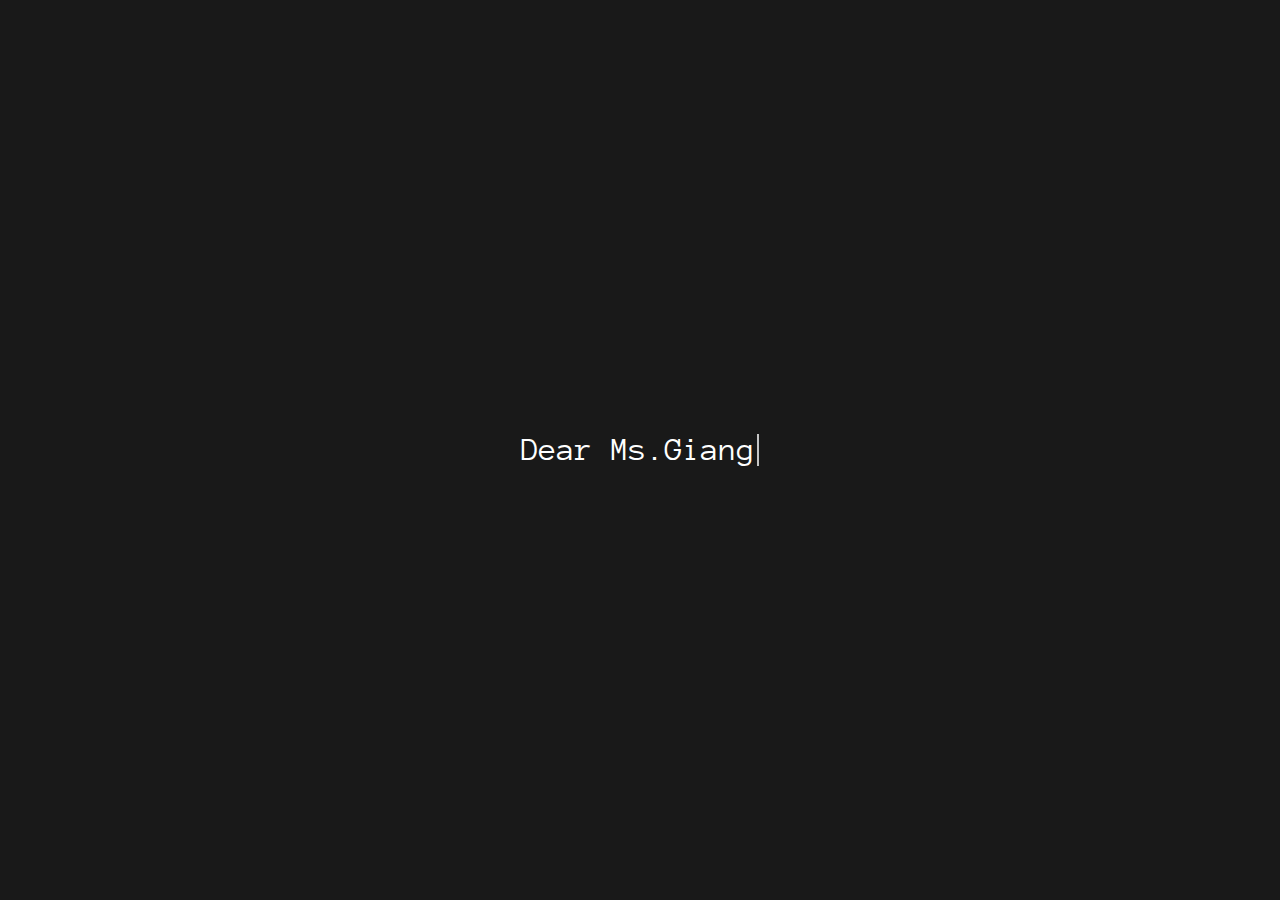
<file: index.html>
<!DOCTYPE html>
<html lang="en">

<head>
  <meta charset="UTF-8">
  <title>K63A10</title>
  <link rel="stylesheet" href="index.css" type="text/css">
  <style>
    a {
      color: white;
      text-decoration: none;
    }

    a:hover {
      color: white;
      text-decoration: none;
    }
  </style>
</head>

<body>
  <audio autoplay id="typing">
    <source src="images/typing.mp3" type="audio/mpeg">
    <source src="images/typing.wav" type="audio/wav">
    <source src="images/typing.ogg" type="audio/ogg">
  </audio>

  <audio autoplay id="stopTyping">
    <source src="images/stopTyping.mp3" type="audio/mpeg">
    <source src="images/stopTyping.wav" type="audio/wav">
    <source src="images/stopTyping.ogg" type="audio/ogg">
  </audio>

  <audio autoplay id="ting">
    <source src="images/ting.mp3" type="audio/mpeg">
    <source src="images/ting.wav" type="audio/wav">
    <source src="images/ting.ogg" type="audio/ogg">
  </audio>

  <a href="style.html">
    <p id="line"></p>
  </a>
  <div class="cursor"></div>
  </div>
  <script>
    setTimeout(myFunction, 51500)

    function myFunction() {
      window.location.href = 'style.html'
    }
    var line = document.getElementById("line")
    var txts = ['Dear Ms.Giang',
      'This is just a little project...',
      'that we have been working on together',
      'Just a little good-bye gift...',
      'but a huge love from us to you!',
      'It might not be the best thing you have ever seen',
      'but I am sure it will be something...',
      'that you would love and cherish^^',
      'Now make yourself a cup of tea,',
      'sit back and enjoy...',
      'Love 💖'
    ];
    var speed = 150

    async function typewriter(txt) {
      var x = document.getElementById("typing");
      var y = document.getElementById("ting");
      x.volume = 0.8;
      y.volume = 0.8;

      for (let i = 0; i < txt.length; ++i) {
        x.play();
        line.innerHTML += txt.charAt(i);
        await delay(30)
      }
      x.pause();
      y.play();
    }

    async function reverseTypewriter(txt) {
      for (let i = txt.length; i > 0; i--) {
        var audio = document.getElementById("stopTyping");
        audio.volume = 0.8;
        audio.play();

        line.innerHTML = line.innerHTML.slice(0, -1)
        await delay(30)
      }
    }

    async function writeLoop() {

      for (let i = 0; i < txts.length; i++) {
        await typewriter(txts[i])
        await delay(2000)
        await reverseTypewriter(txts[i])
        await delay(1000)
      }

      writeLoop()
    }

    function delay(ms) {
      return new Promise((resolve) => {
        setTimeout(() => {
          resolve()
        }, ms)
      })
    }

    writeLoop()
  </script>
</body>

</html>
</file>
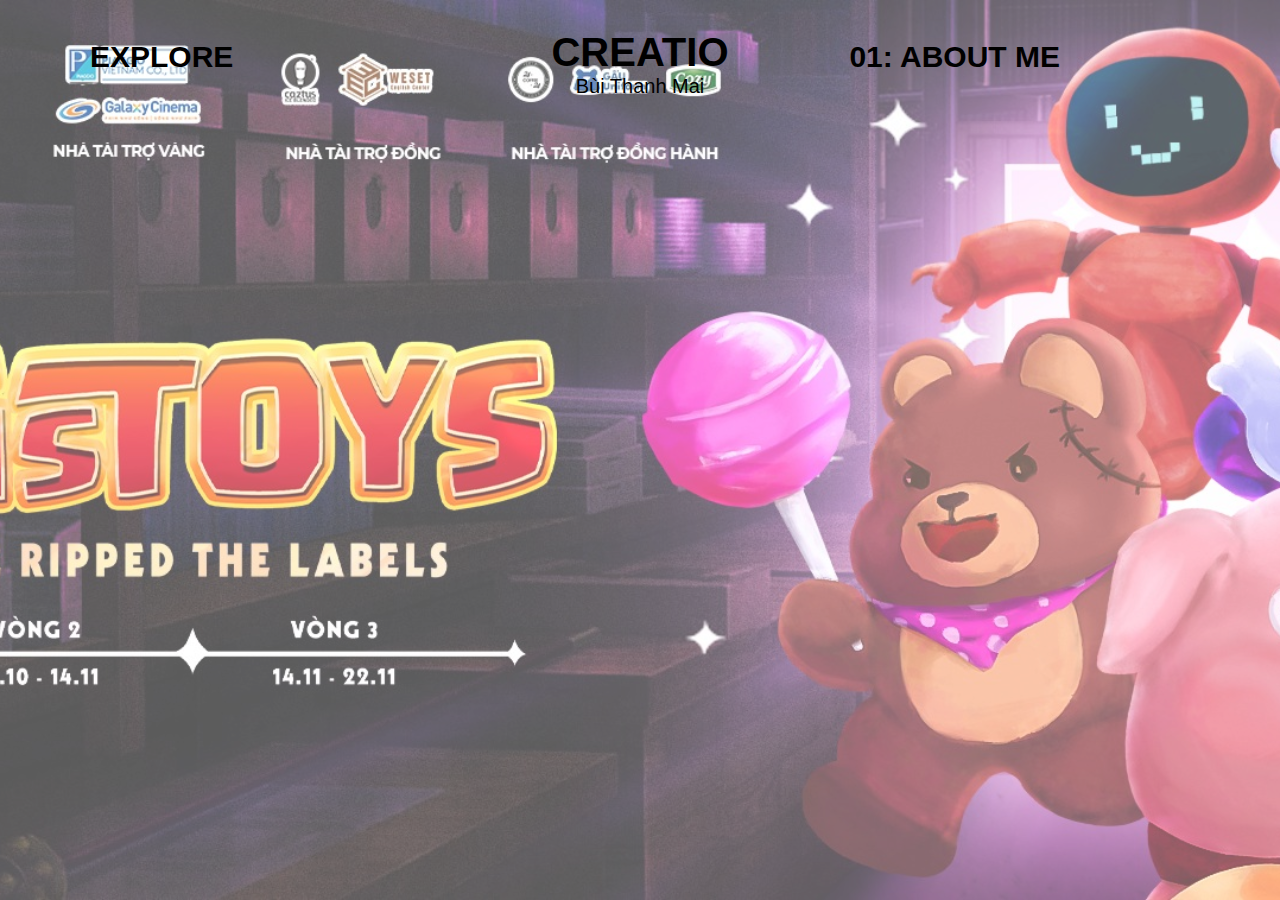
<file: creatio/index.html>
<!DOCTYPE html>
<html>
    <head>
        <title>BUI THANH MAI</title>
        <link rel="stylesheet" href="index.css" type="text/css">
        <meta property="og:title" content="BUI THANH MAI" />
        <meta property="og:description" content="CREATION WITHOUT END!" />
        <script src="https://ajax.googleapis.com/ajax/libs/jquery/3.4.0/jquery.min.js"></script>
        <script>
        setTimeout(function(){
        $("#inv").fadeIn(400);
        }, 1500)
        </script>
        <style>
        a {
    color: black;
    text-decoration: none;
        }
    
        a:hover 
        {
    color:black; 
    text-decoration:none; 
    cursor:default;  
        }
    </style>
    </head>
    <body id="bg">
        <div class="header">
            <h1><a href="index.html">CREATIO</a></h1>
            <p><a href="index.html">Bùi Thanh Mai</a></p>
        </div>
        <div class="header2">
            <h1><a href="art.html">EXPLORE</a></h1>
        </div>
        <div class="header3">
            <h1><a href="more.html">01: ABOUT ME</a></h1>
        </div>
        <div id="inv" style="display:none;">
            <h2 data-text="GANGSTOYS">GANGSTOYS</h2>
        </div>
        
        <script type="text/javascript">
            var images = [
            "images/1.gif",
            "images/2.gif",
            "images/3.gif",
            "images/4.gif",
            ]
            var imageHead = document.getElementById("bg");
            var i = 0;
            setInterval(function() 
                {
            imageHead.style.backgroundImage = "url(" + images[i] + ")";
            i = i + 1;
            if (i == images.length) 
            {
            i =  0;
            }
                }, 1500);
        </script>

        <div id="mySidebar" class="sidebar">
  <a href="javascript:void(0)" class="closebtn" onclick="closeNav()">×</a>
  <a href="index.html">HOME</a>
  <a href="art.html">EXPLORE</a>
  <a href="more.html">01: ABOUT ME</a>
</div>
<div class="openbtn" onclick="openNav()">
    <div class="headermenu">
    <h1>MENU</h1>
    </div> 
</div>
<script>
 function openNav() {
  document.getElementById("mySidebar").style.width = "250px";
  document.getElementById("main").style.marginLeft = "250px";
}

function closeNav() {
  document.getElementById("mySidebar").style.width = "0";
  document.getElementById("main").style.marginLeft= "0";
}
</script>
    </body>
</html>
</file>
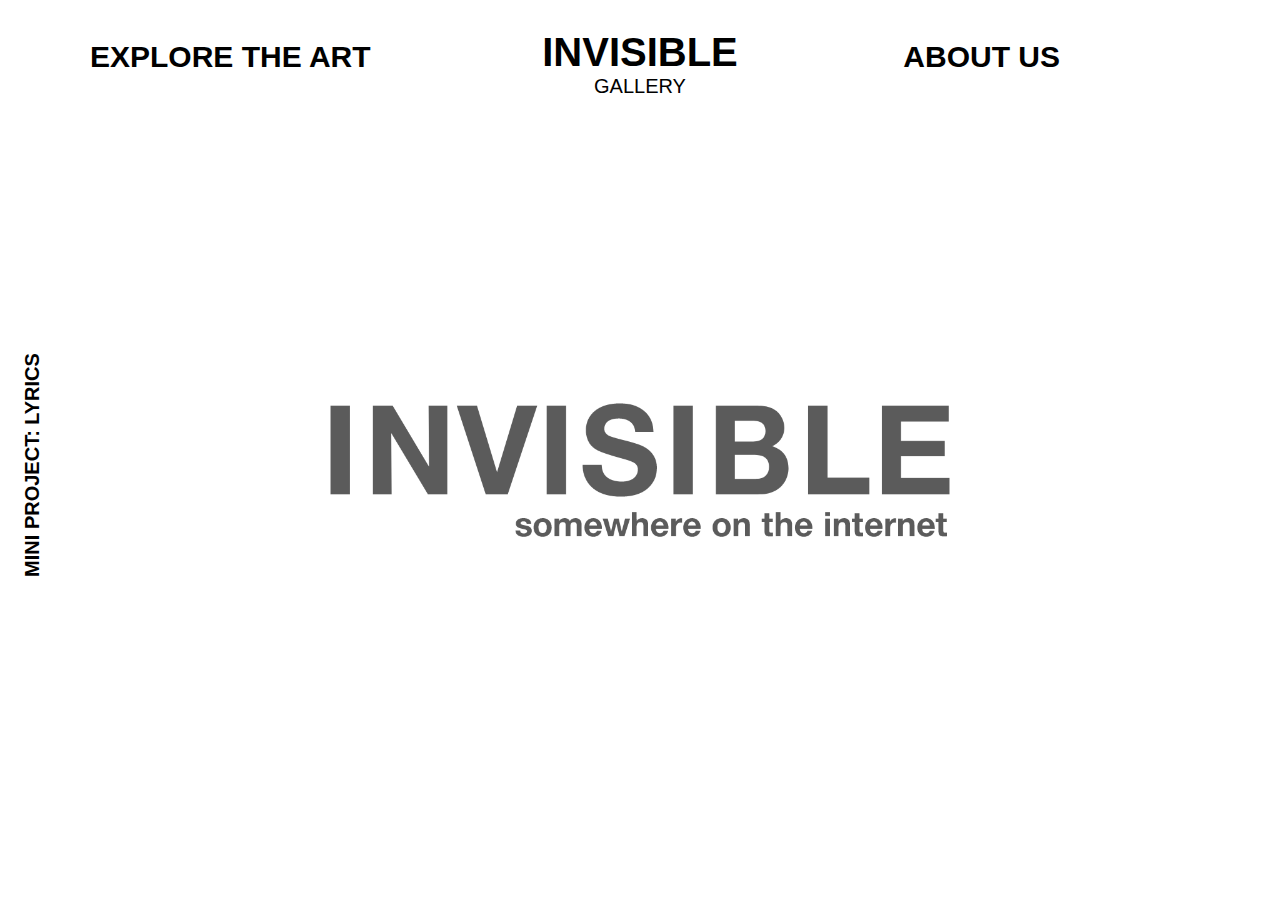
<file: invisible/index.html>
<!DOCTYPE html>
<html>
    <head>
        <title>INVISIBLE GALLERY</title>
        <link rel="stylesheet" href="index.css" type="text/css">
        <link rel="icon" type="image/png" href="images/fav.png">
        <meta property="og:title" content="INVISIBLE GALLERY" />
        <meta property="og:description" content="You are an artist, even though you're not Picasso. We save the invisible art and display it for everyone" />
        <script src="https://ajax.googleapis.com/ajax/libs/jquery/3.4.0/jquery.min.js"></script>
        <script>
        setTimeout(function(){
        $("#inv").fadeIn(400);
        }, 1500)
        </script>
        <script>
        document.addEventListener("DOMContentLoaded", function() {
        document.getElementById("nhac").volume = 0.8;
        });
        </script> 
        <style>
        a {
    color: black;
    text-decoration: none;
        }
    
        a:hover 
        {
    color:black; 
    text-decoration:none; 
    cursor:default;  
        }
    </style>
    </head>
    <body id="bg">
    <audio id="nhac" loop autoplay>
    <source src="music/AMI.mp3" type="audio/mpeg">
    </audio>
        <div class="header">
            <h1><a href="index.html">INVISIBLE</a></h1>
            <p><a href="index.html">GALLERY</a></p>
        </div>
        <div class="header2">
            <h1><a href="art.html">EXPLORE THE ART</a></h1>
        </div>
        <div class="header3">
            <h1><a href="more.html">ABOUT US</a></h1>
        </div>
        <div class="minimenu">
        	<h1><a href="lyrics.html">MINI PROJECT: Lyrics</a></h1>
        </div>
        <div id="inv" style="display:none;">
            <h2 data-text="THE INVISIBLE ART">THE INVISIBLE ART</h2>
        </div>
        
        <script type="text/javascript">
            var images = [
            "images/hut.gif",
            "images/xem.gif",
            "images/bg2.gif",
            "images/bg3.gif",
            ]
            var imageHead = document.getElementById("bg");
            var i = 0;
            setInterval(function() 
                {
            imageHead.style.backgroundImage = "url(" + images[i] + ")";
            i = i + 1;
            if (i == images.length) 
            {
            i =  0;
            }
                }, 1500);
        </script>

        <div id="mySidebar" class="sidebar">
  <a href="javascript:void(0)" class="closebtn" onclick="closeNav()">×</a>
  <a href="index.html">HOME</a>
  <a href="art.html">EXPLORE THE ART</a>
  <a href="more.html">ABOUT US</a>
  <a href="blog.html">BLOG</a>
</div>
<div class="openbtn" onclick="openNav()">
    <div class="headermenu">
    <h1>MENU</h1>
    </div> 
</div>
<script>
 function openNav() {
  document.getElementById("mySidebar").style.width = "250px";
  document.getElementById("main").style.marginLeft = "250px";
}

function closeNav() {
  document.getElementById("mySidebar").style.width = "0";
  document.getElementById("main").style.marginLeft= "0";
}
</script>
    </body>
</html>
</file>
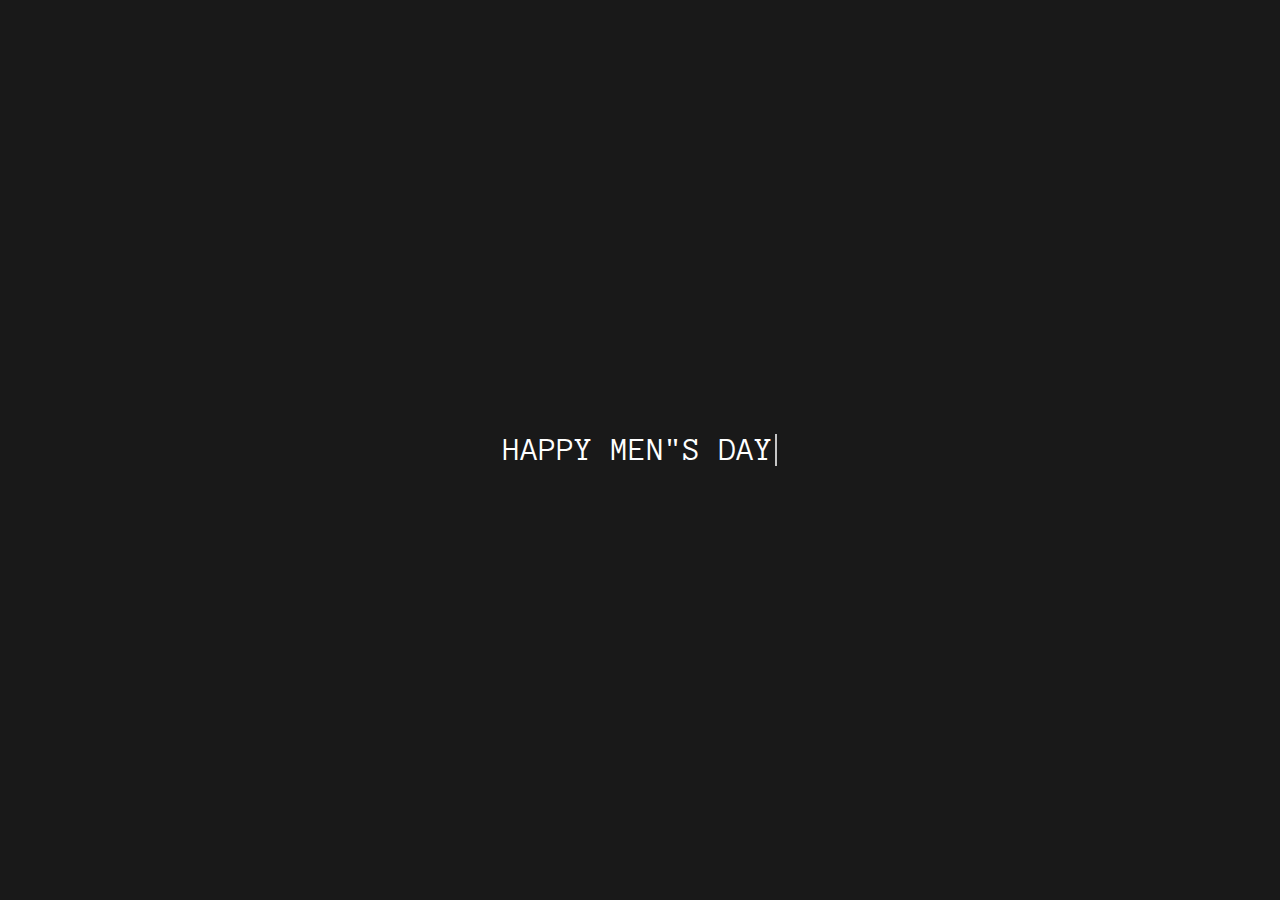
<file: boys.html>
<!DOCTYPE html>
<html lang="en">

<head>
  <meta charset="UTF-8">
  <title>K63A10</title>
  <link rel="stylesheet" href="boys.css" type="text/css">
  <style>
    a {
      color: white;
      text-decoration: none;
    }

    a:hover {
      color: white;
      text-decoration: none;
    }
  </style>
</head>

<body>
  <audio autoplay id="typing">
    <source src="images/typing.mp3" type="audio/mpeg">
    <source src="images/typing.wav" type="audio/wav">
    <source src="images/typing.ogg" type="audio/ogg">
  </audio>

  <audio autoplay id="stopTyping">
    <source src="images/stopTyping.mp3" type="audio/mpeg">
    <source src="images/stopTyping.wav" type="audio/wav">
    <source src="images/stopTyping.ogg" type="audio/ogg">
  </audio>

  <audio autoplay id="ting">
    <source src="images/ting.mp3" type="audio/mpeg">
    <source src="images/ting.wav" type="audio/wav">
    <source src="images/ting.ogg" type="audio/ogg">
  </audio>

  <a href="style.html">
    <p id="line"></p>
  </a>
  <div class="cursor"></div>
  </div>
  <script>
    setTimeout(myFunction, 51500)

    function myFunction() {
      window.location.href = 'style.html'
    }
    var line = document.getElementById("line")
    var txts = ['HAPPY MEN"S DAY'
    ];
    var speed = 150

    async function typewriter(txt) {
      var x = document.getElementById("typing");
      var y = document.getElementById("ting");
      x.volume = 0.8;
      y.volume = 0.8;

      for (let i = 0; i < txt.length; ++i) {
        x.play();
        line.innerHTML += txt.charAt(i);
        await delay(30)
      }
      x.pause();
      y.play();
    }

    async function reverseTypewriter(txt) {
      for (let i = txt.length; i > 0; i--) {
        var audio = document.getElementById("stopTyping");
        audio.volume = 0.8;
        audio.play();

        line.innerHTML = line.innerHTML.slice(0, -1)
        await delay(30)
      }
    }

    async function writeLoop() {

      for (let i = 0; i < txts.length; i++) {
        await typewriter(txts[i])
        await delay(2000)
        await reverseTypewriter(txts[i])
        await delay(1000)
      }

      writeLoop()
    }

    function delay(ms) {
      return new Promise((resolve) => {
        setTimeout(() => {
          resolve()
        }, ms)
      })
    }

    writeLoop()
  </script>
</body>

</html>
</file>
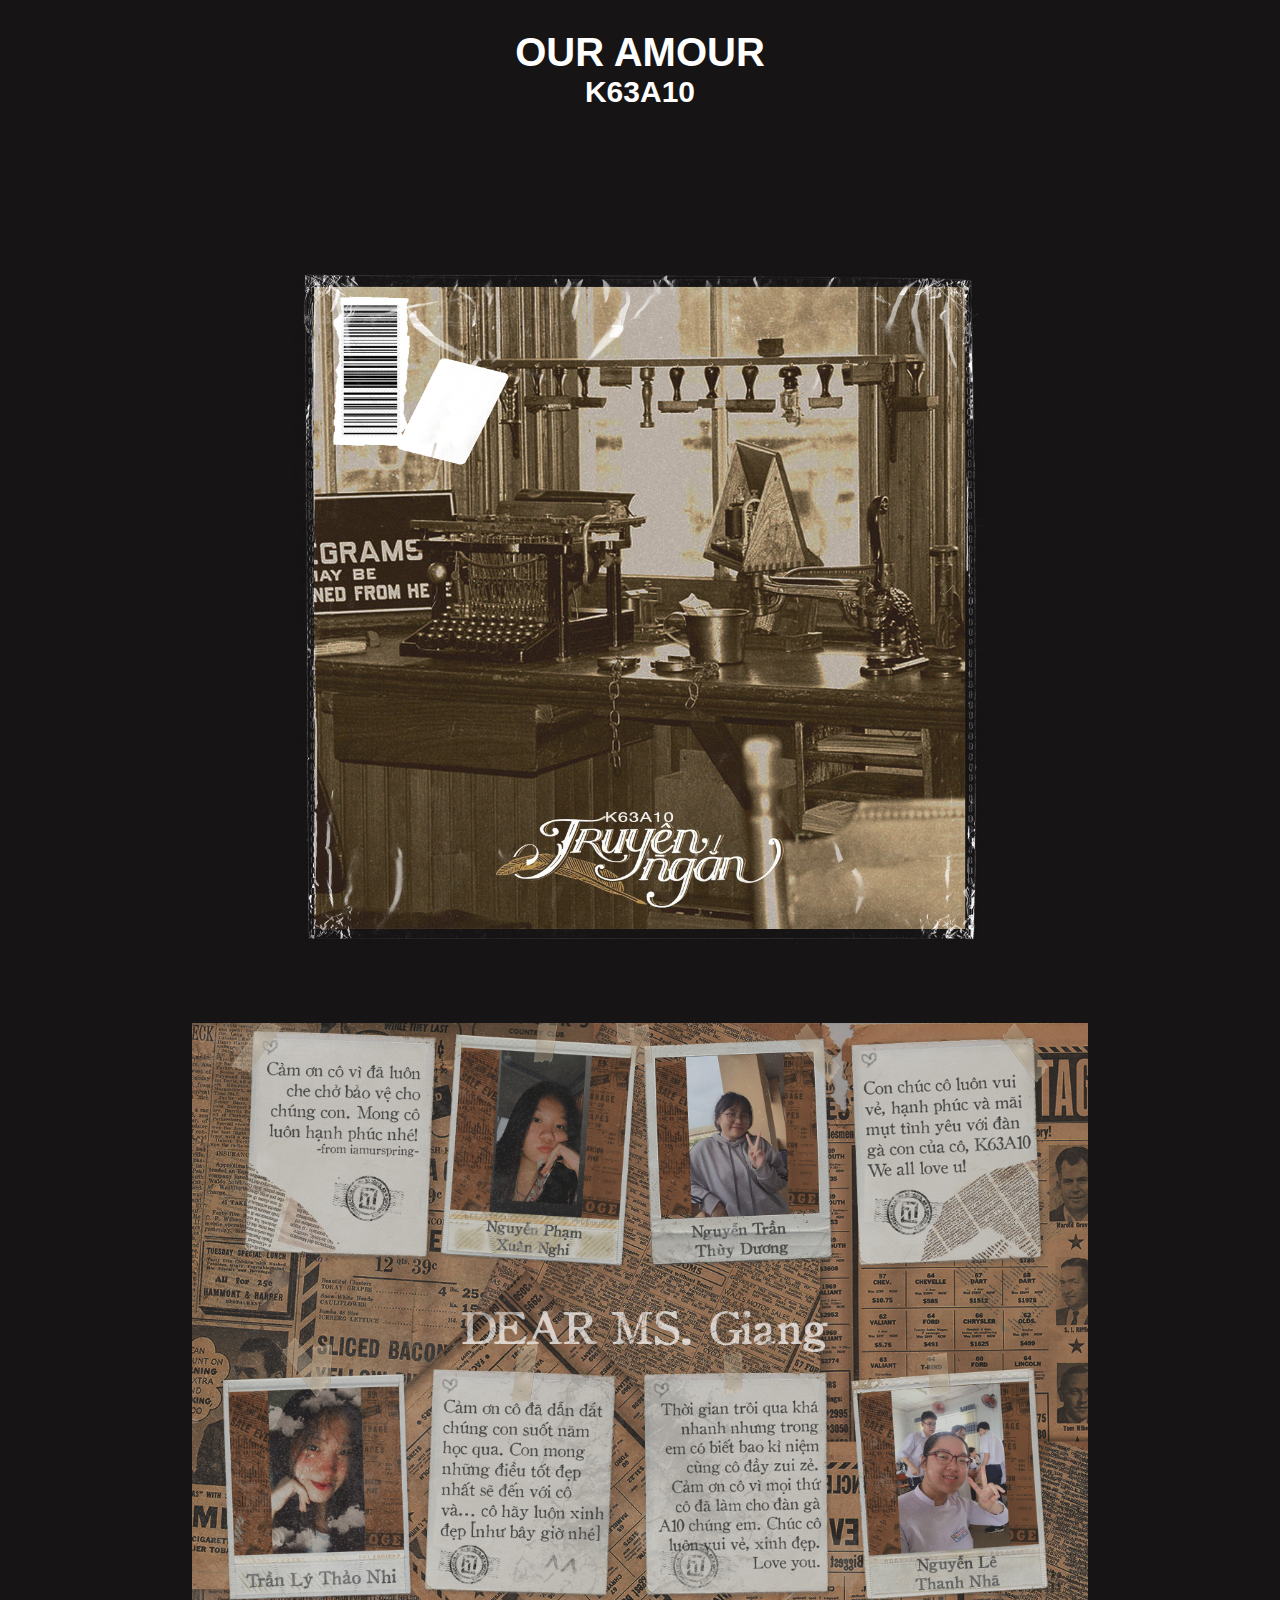
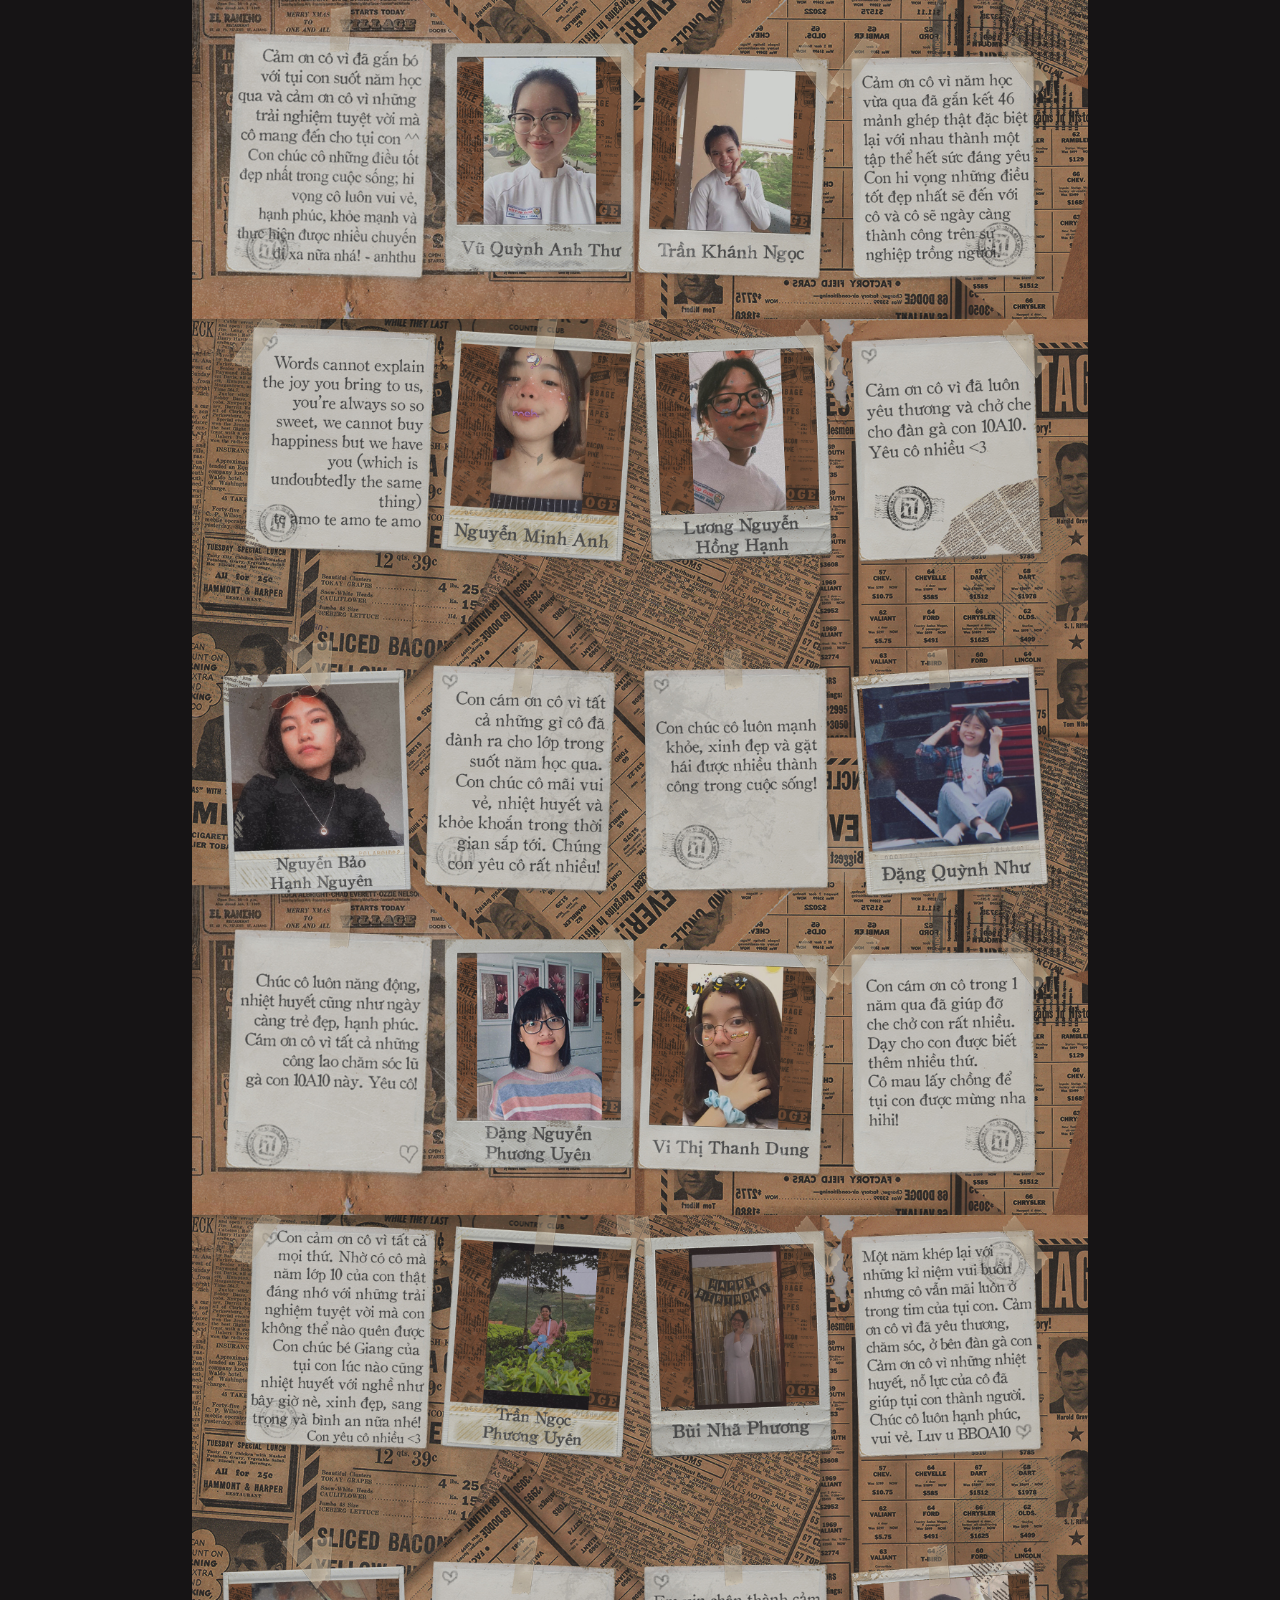
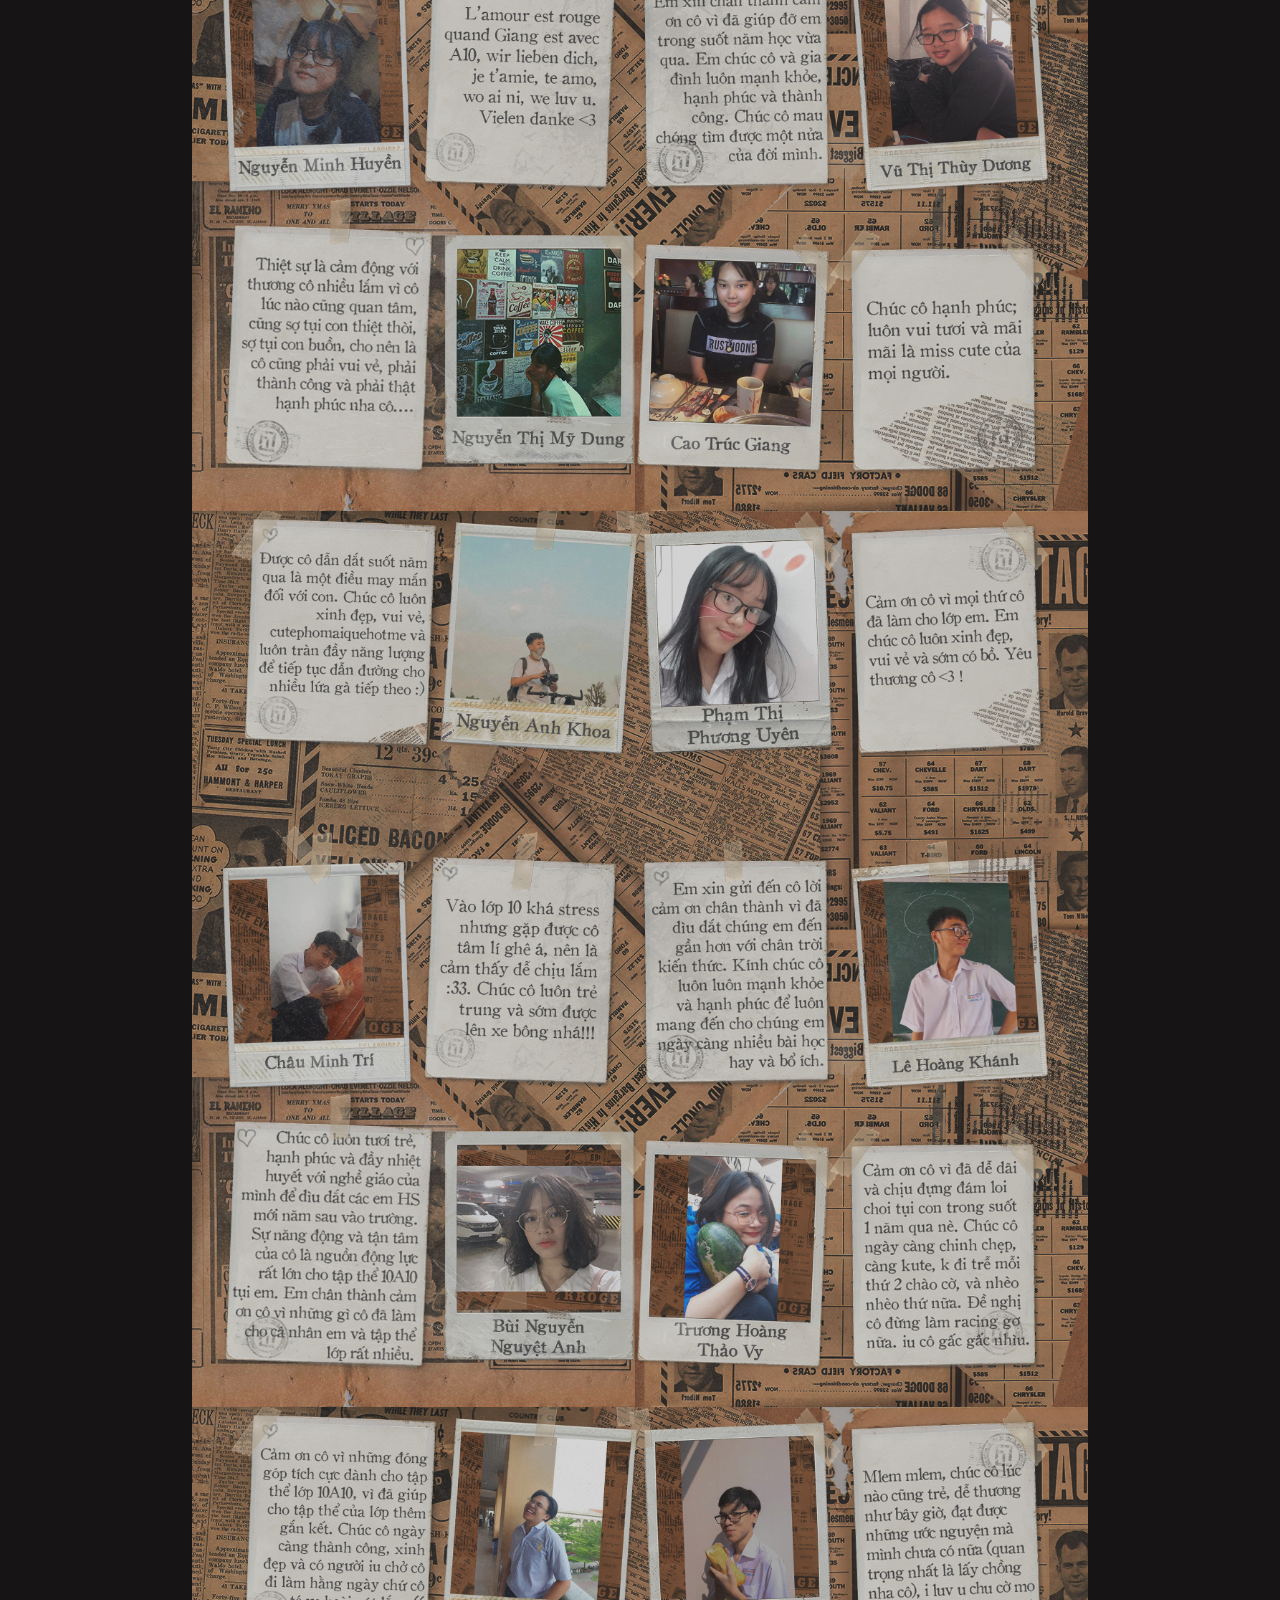
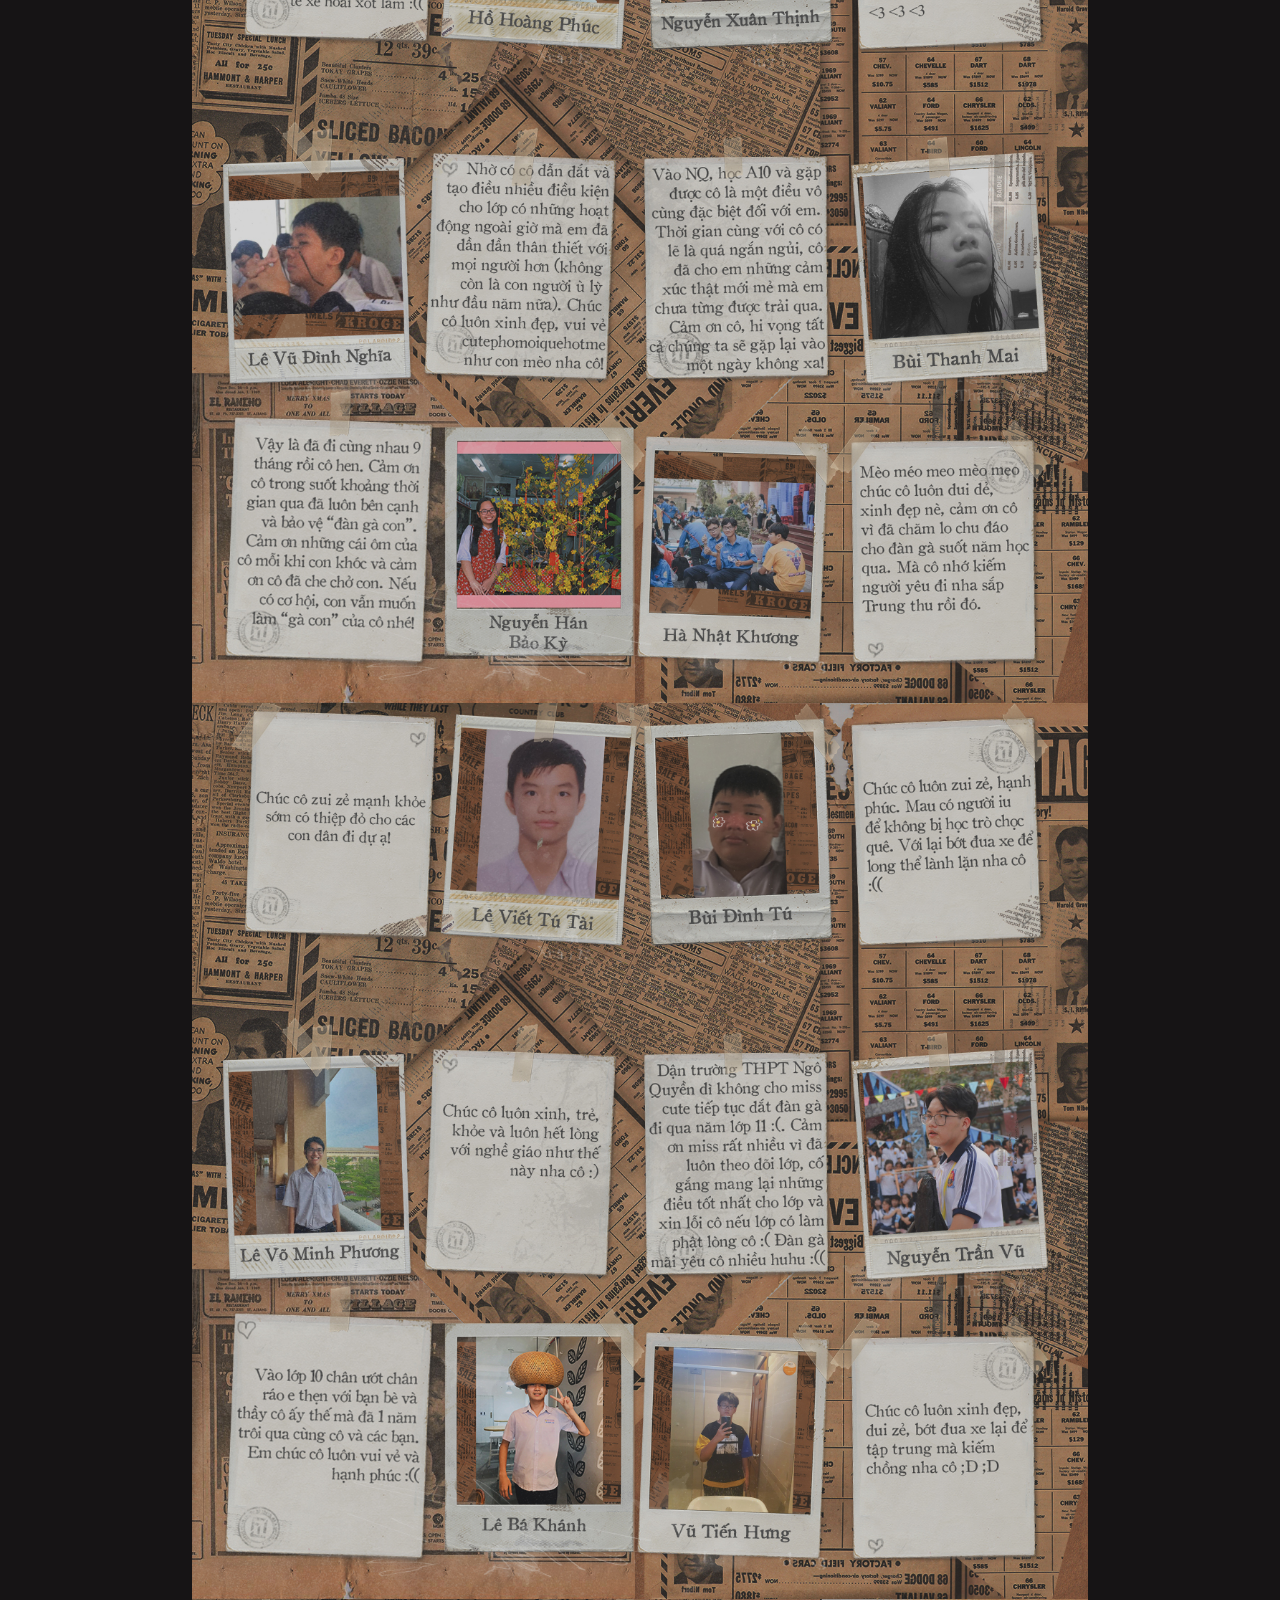
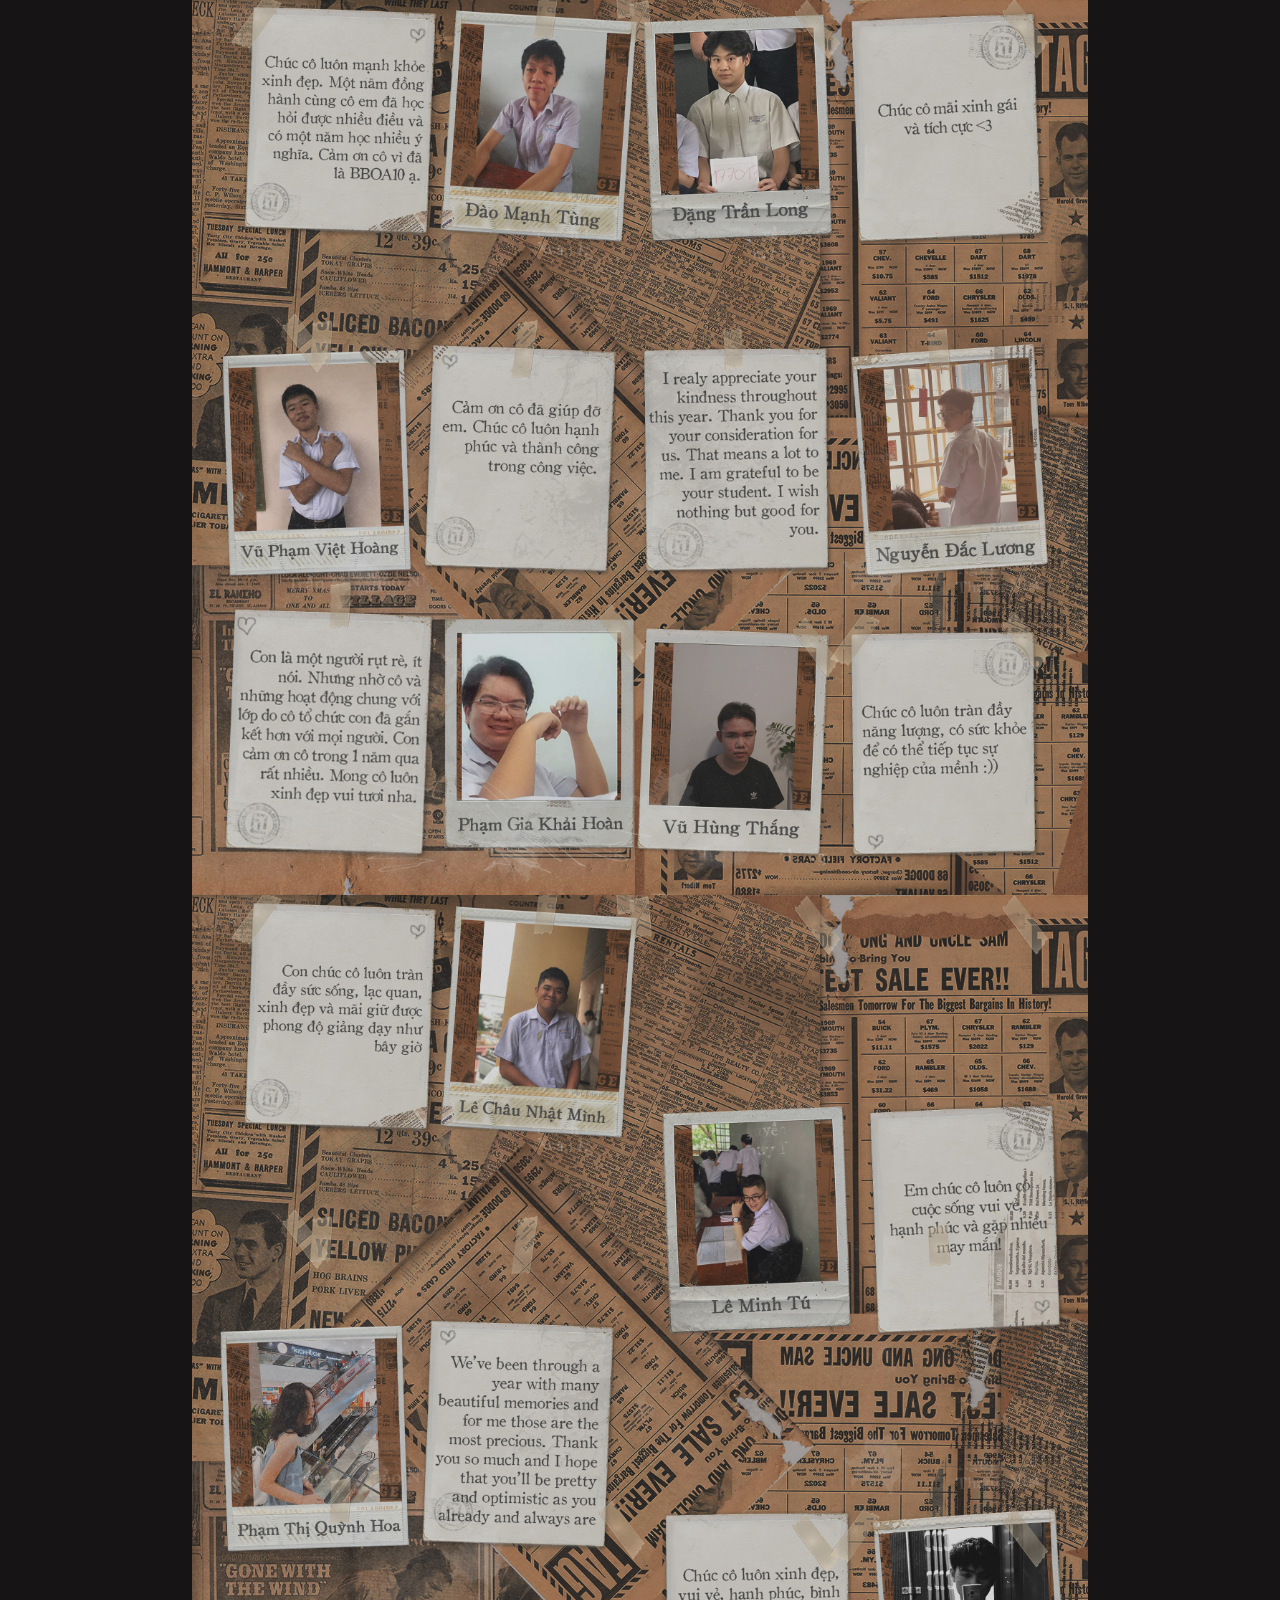
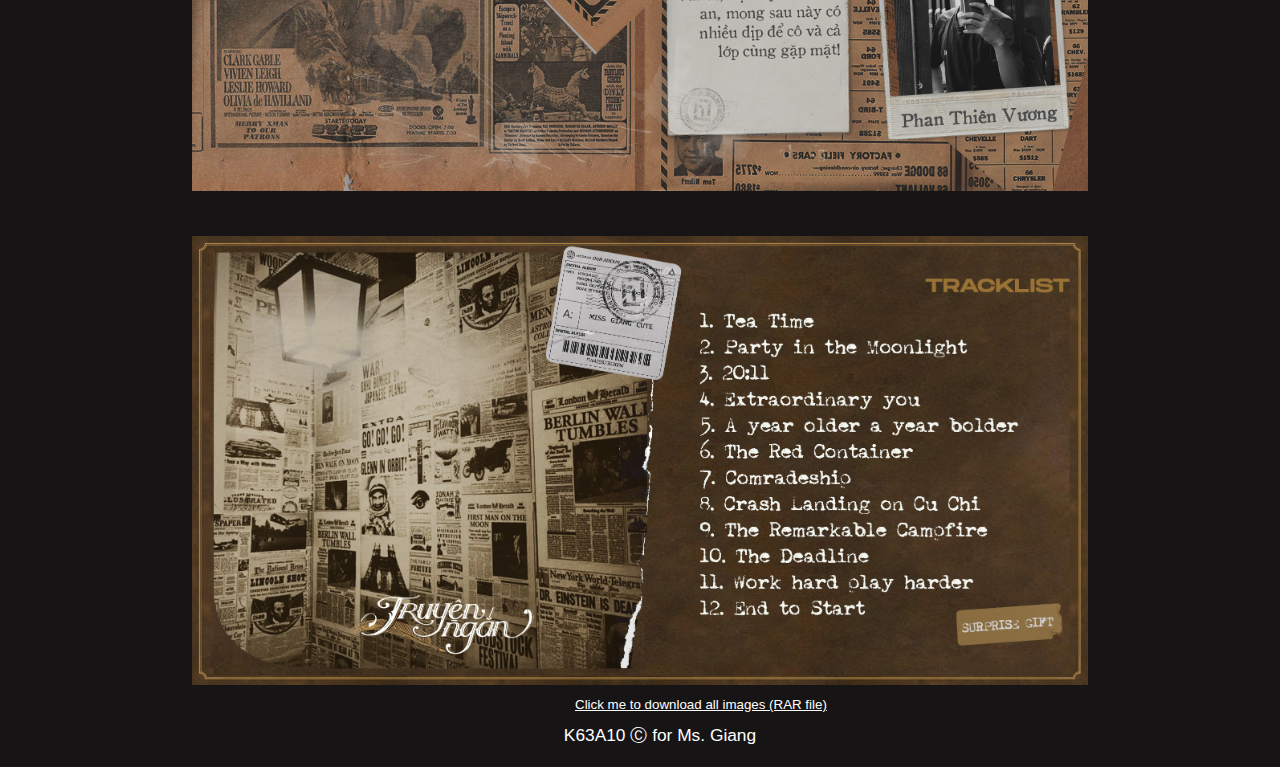
<file: style.html>
<!DOCTYPE html>
<html>
    <head>
        <title>OUR AMOUR</title>
        <link rel="stylesheet" href="style.css" type="text/css">
        <meta property="og:title" content="K63A10" />
        <meta property="og:description" content="Little gift to our lovely Ms. Giang" />
    </head>
    <script>
        document.addEventListener("DOMContentLoaded", function() {
        document.getElementById("myaudio").volume = 0.5;
});
</script> 
    <body>
    <audio autoplay loop id="myaudio">
    <source src="images/Ratatouille.mp3" type="audio/mpeg">
        <source src="images/Ratatouille.ogg" type="audio/ogg">
        <source src="images/Ratatouille.wav" type="audio/wav">
        </audio>
        <div class="main">  
            <h1 style="cursor:default">OUR AMOUR</h1>
            <h2 style="cursor:default">K63A10</h2>
        </div>
        <img src="images/demo1onmock.jpg" class="hinhanh" alt="" />
        <img src="images/trang 1.jpg" class="hinhanh" alt="" />
        <img src="images/trang 2.jpg" class="hinhanh" alt="" />
        <img src="images/trang 3.jpg" class="hinhanh" alt="" />
        <img src="images/trang 4.jpg" class="hinhanh" alt="" />
        <img src="images/trang 5.jpg" class="hinhanh" alt="" />
        <img src="images/trang 6.jpg" class="hinhanh" alt="" />
        <img src="images/trang 7.jpg" class="hinhanh" alt="" />
        <img src="images/trang 8.jpg" class="hinhanh" alt="" />
        <img src="images/outrofinish.jpg" class="hinhanh" alt="" style="padding-top:45px">
        <a href="https://github.com/Spuft/spuft.github.io/releases/download/1/images.rar" class="download">Click me to download all images (RAR file)</a>
    </body>
    <footer>
    <div class="feet">
        <p>K63A10 &#9400; for Ms. Giang</p>
    </div>
</footer>
</html>
</file>
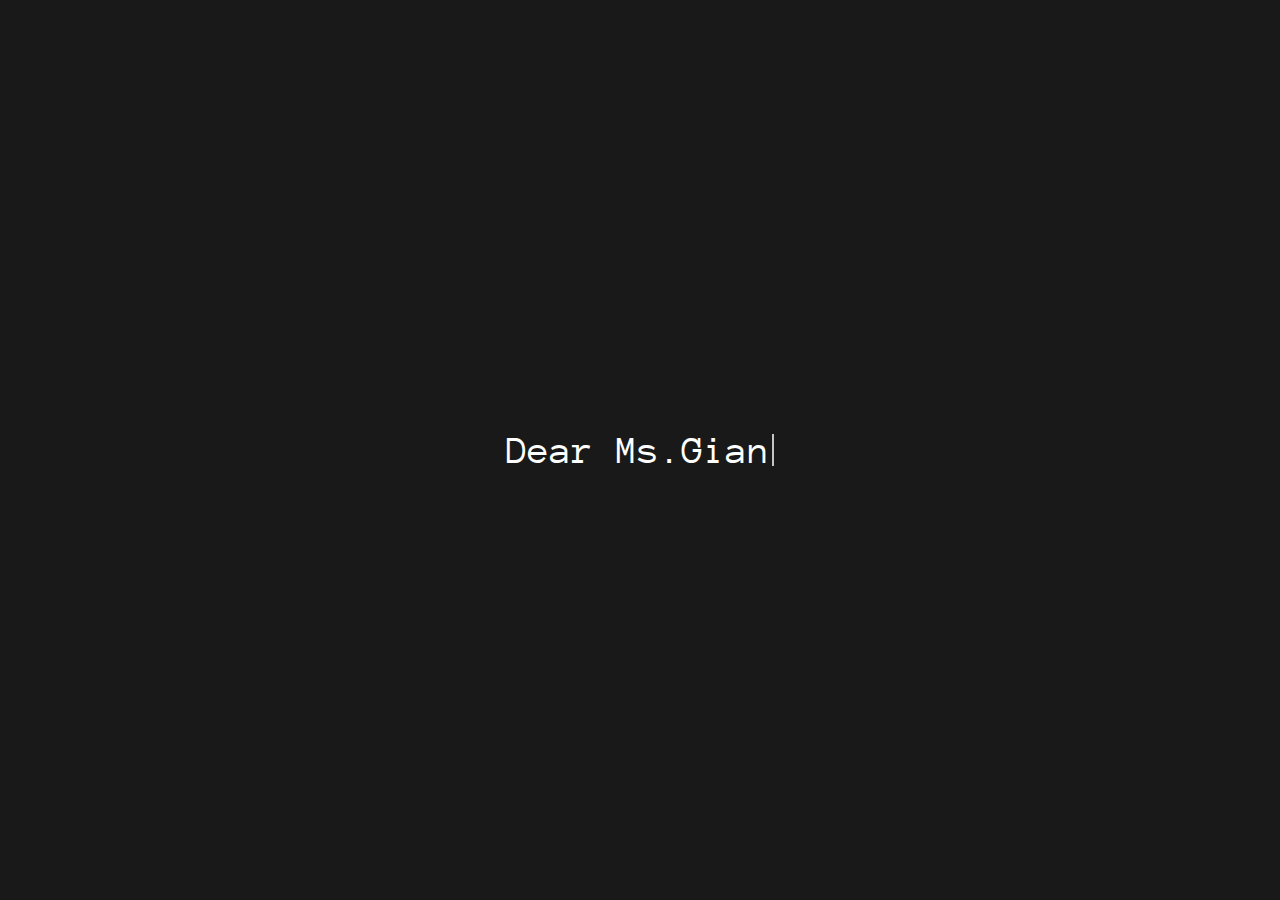
<file: text.html>
<!DOCTYPE html>
<html lang="en">
<head>
	<meta charset="UTF-8">
	<title>TEST</title>
    <link rel="stylesheet" href="text.css" type="text/css"> 
     <style>
        a {
    color: white;
    text-decoration: none;
        }
    
        a:hover 
        {
     color:white; 
     text-decoration:none; 
            }
    </style>   
</head>
<body>
<a href="index.html">
  <p id="line"></p>
  </a>
  <div class="cursor"></div>
</div>
<script type="text/javascript">
	var line = document.getElementById("line")
var txts = ['Dear Ms.Giang', 'We love you!', 'This is a little gift for you, thanks for everything!', 'Click the text!'];
var speed = 60

async function typewriter(txt) {
  for(let i = 0; i < txt.length; i++){
    line.innerHTML += txt.charAt(i);
    await delay(speed) 
  }
}

async function reverseTypewriter(txt) {
  for(let i = txt.length; i > 0; i--){
    line.innerHTML = line.innerHTML.slice(0,-1)
    await delay(speed)
  }
}

async function writeLoop(){
  
  for(let i = 0; i < txts.length; i++){
    await typewriter(txts[i])
    await delay(2000)
    await reverseTypewriter(txts[i])
    await delay(1000)
  }
  
  writeLoop()
}

function delay(ms){
  return new Promise((resolve)=>{setTimeout(()=>{resolve()},ms)})
}

writeLoop()
</script>
</body>
</html>
</file>
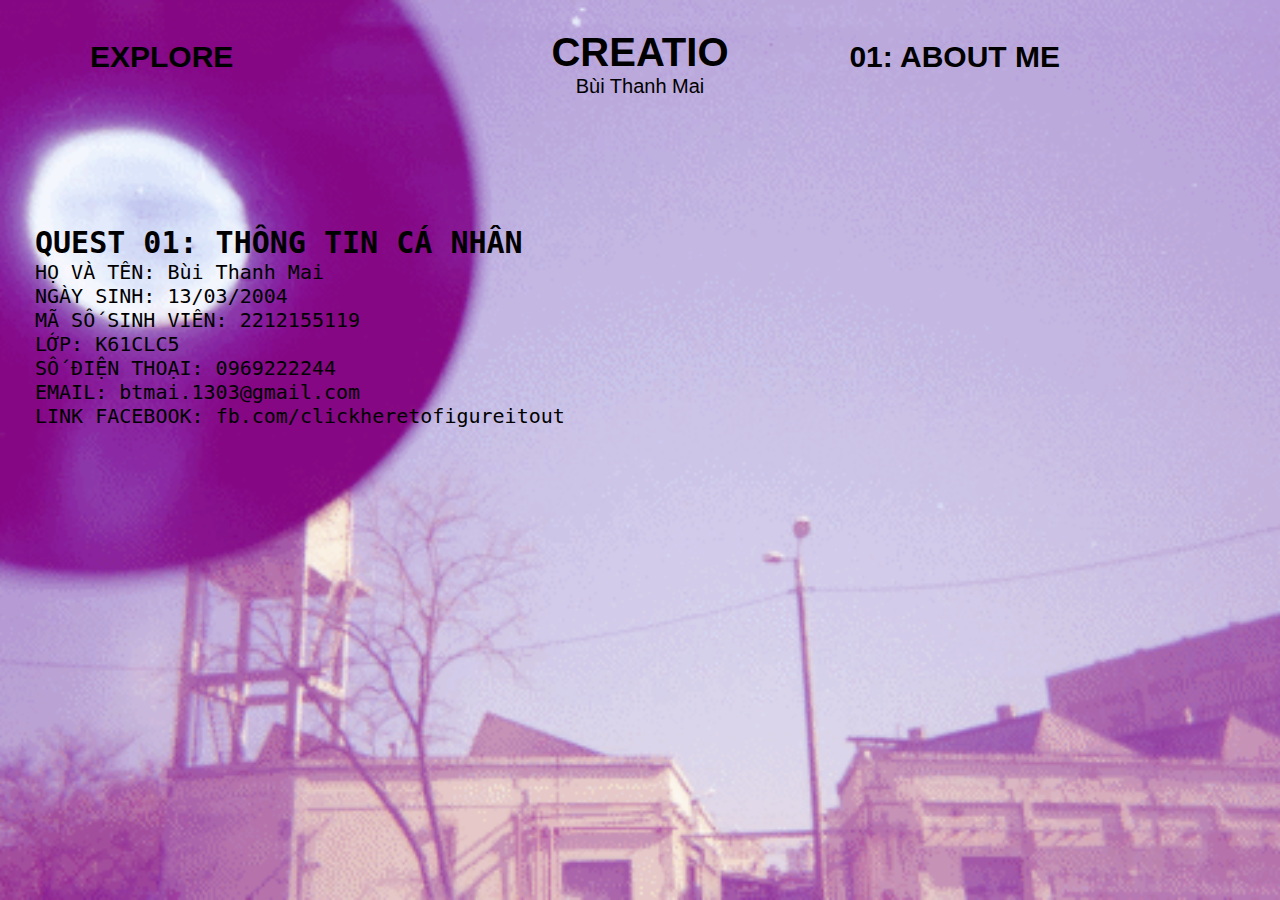
<file: creatio/more.html>
<!DOCTYPE html>
<html>
    <head>
        <meta charset="utf-8">
        <meta name="viewport" content="width=device-width, initial-scale=1">
        <title>CREATIO: GANGSTOYS</title>
        <link rel="stylesheet" href="more.css" type="text/css">
        <style>
        a {
    color: black;
    text-decoration: none;
        }
    
        a:hover 
        {
     color:black; 
     text-decoration:none; 
     cursor:default;  
            }
    </style>
    </head>

    <body>
        <div class="header">
            <h1><a href="index.html">CREATIO</a></h1>
            <p><a href="index.html">Bùi Thanh Mai</a></p>
        </div>
        <div class="header2">
            <h1><a href="art.html">EXPLORE</a></h1>
        </div>
        <div class="header3">
            <h1><a href="more.html">01: ABOUT ME</a></h1>
        </div>
        
        <div class="doanvan2">
            <h2>QUEST 01: THÔNG TIN CÁ NHÂN</h2>
            <p>HỌ VÀ TÊN: Bùi Thanh Mai</p>
            <p>NGÀY SINH: 13/03/2004</p>
            <p>MÃ SỐ SINH VIÊN: 2212155119</p>
            <p>LỚP: K61CLC5</p>
            <p>SỐ ĐIỆN THOẠI: 0969222244</p>
            <p>EMAIL: btmai.1303@gmail.com</p>
            <p>LINK FACEBOOK: <a href="https://www.facebook.com/profile.php?id=100023166434771">fb.com/clickheretofigureitout</a></p>
        </div>
        <div id="mySidebar" class="sidebar">
  <a href="javascript:void(0)" class="closebtn" onclick="closeNav()">×</a>
  <a href="index.html">HOME</a>
  <a href="art.html">EXPLORE</a>
  <a href="more.html">01: ABOUT ME</a>
  <a href="blog.html">BLOG</a>
</div>
<div class="openbtn" onclick="openNav()">
    <div class="headermenu">
    <h1 style="cursor: default">MENU</h1>
    </div> 
</div>
<script>
 function openNav() {
  document.getElementById("mySidebar").style.width = "250px";
  document.getElementById("main").style.marginLeft = "250px";
}

function closeNav() {
  document.getElementById("mySidebar").style.width = "0";
  document.getElementById("main").style.marginLeft= "0";
}
</script>
    </body>
</html>
    </body>
    </html>
</file>
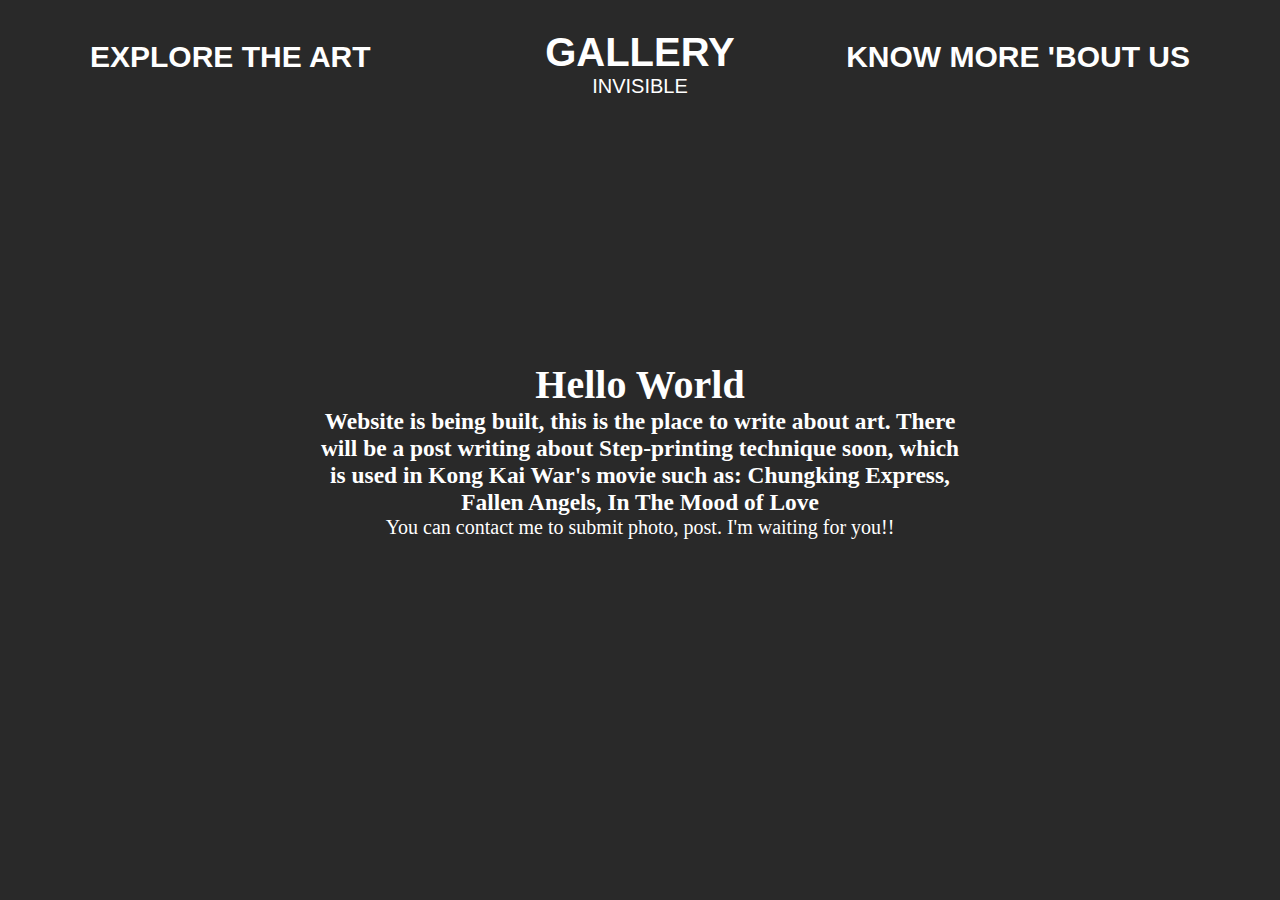
<file: invisible/blog.html>
<!DOCTYPE html>
<html>
    <head>
        <meta charset="utf-8">
        <meta name="viewport" content="width=device-width, initial-scale=1">
        <title>INVISIBLE GALLERY</title>
        <link rel="stylesheet" href="blog.css" type="text/css">
                <link rel="icon" type="image/png" href="images/fav.png">
     <style>
        a {
    color: white;
    text-decoration: none;
        }
    
        a:hover 
        {
     color:white; 
     text-decoration:none; 
     cursor:default;  
            }
    </style>
    </head>

    <body>
        <div class="header">
            <h1><a href="index.html">GALLERY</a></h1>
            <p><a href="index.html">INVISIBLE</a></p>
        </div>
        <div class="header2">
            <h1><a href="art.html">EXPLORE THE ART</a></h1>
        </div>
        <div class="header3">
            <h1><a href="more.html">KNOW MORE 'BOUT US</a></h1>
        </div>
        <div class="doanvan">
            <h1>Hello World</h1>
            <h3>Website is being built, this is the place to write about art. There will be a post writing about Step-printing technique soon, which is used in Kong Kai War's movie such as: Chungking Express, Fallen Angels, In The Mood of Love</h3>
            <p>You can contact me to submit photo, post. I'm waiting for you!!</p>
        </div>
    </body>
    </html>
</file>
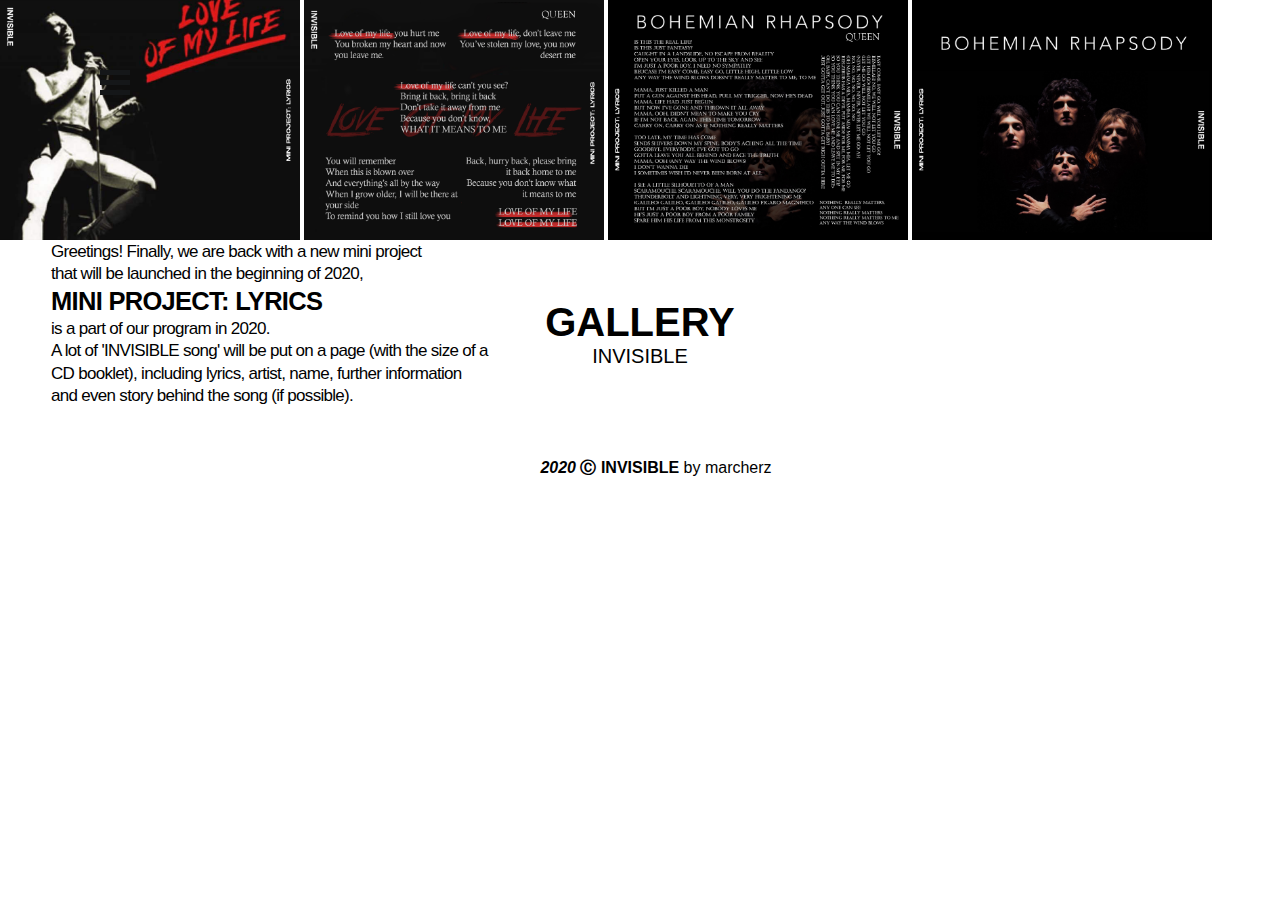
<file: invisible/lyrics.html>
<!DOCTYPE html>
<html>
    <head>
        <meta charset="utf-8">
        <meta name="viewport" content="width=device-width, initial-scale=1">
        <title>INVISIBLE GALLERY</title>
        <link rel="stylesheet" href="lyrics.css" type="text/css">
        <link rel="icon" type="image/png" href="images/fav.png">
     <style>
        a {
    color: black;
    text-decoration: none;
        }
    
        a:hover 
        {
     color:black; 
     text-decoration:none; 
     cursor:default;  
            }
    </style>
    </head>

    <body>
      <div id="main2" class="mini">
  <p>Greetings! Finally, we are back with a new mini project<br> 
  that will be launched in the beginning of 2020,<br>
  <h2>MINI PROJECT: LYRICS</h2> is a part of our program in 2020.<br>
  A lot of 'INVISIBLE song' will be put on a page (with the size of a<br>
  CD booklet), including lyrics, artist, name, further information<br>
  and even story behind the song (if possible).</p>
</div>
<div style="position:relative;">
  <img src="images/small4.jpg" class="things" style="width:300px">
  <img src="images/small1.jpg" class="thing2" style="width:300px">
  <img src="images/small2.jpg" class="thing4" style="width:300px">
  <img src="images/small3.jpg" class="thing3" style="width:300px">
</div>
 
  <div id="mySidebar" class="sidebar">
  <a href="javascript:void(0)" class="closebtn" onclick="closeNav()">×</a>
  <a href="index.html">HOME</a>
  <a href="art.html">EXPLORE THE ART</a>
  <a href="more.html">KNOW MORE</a>
  <a href="blog.html">BLOG</a>
</div>
<div class="openbtn" onclick="openNav()">
  <span></span>
  <span></span>
  <span></span>
</div>
<div id="main">
   <div class="header">
            <h1><a href="index.html">GALLERY</a></h1>
            <p><a href="index.html">INVISIBLE</a></p>
        </div>
     <script>
 
// Add active class to the current button (highlight it)
var header = document.getElementById("myHeader");
var btns = header.getElementsByClassName("btn");
for (var i = 0; i < btns.length; i++) {
  btns[i].addEventListener("click", function() {
    var current = document.getElementsByClassName("active");
    current[0].className = current[0].className.replace(" active", "");
    this.className += " active";
  });
}
</script>

<script>
 function openNav() {
  document.getElementById("mySidebar").style.width = "250px";
  document.getElementById("main").style.marginLeft = "250px";
  document.getElementById("main2").style.marginLeft = "250px";
}

function closeNav() {
  document.getElementById("mySidebar").style.width = "0";
  document.getElementById("main").style.marginLeft= "0";
  document.getElementById("main2").style.marginLeft = "0";
}

</script>
    </body>
<footer>
<div class="feet">
<p><b><i>2020</i> &#9400; INVISIBLE</b> by marcherz</p>
    </div>
</footer>
</html>
</file>
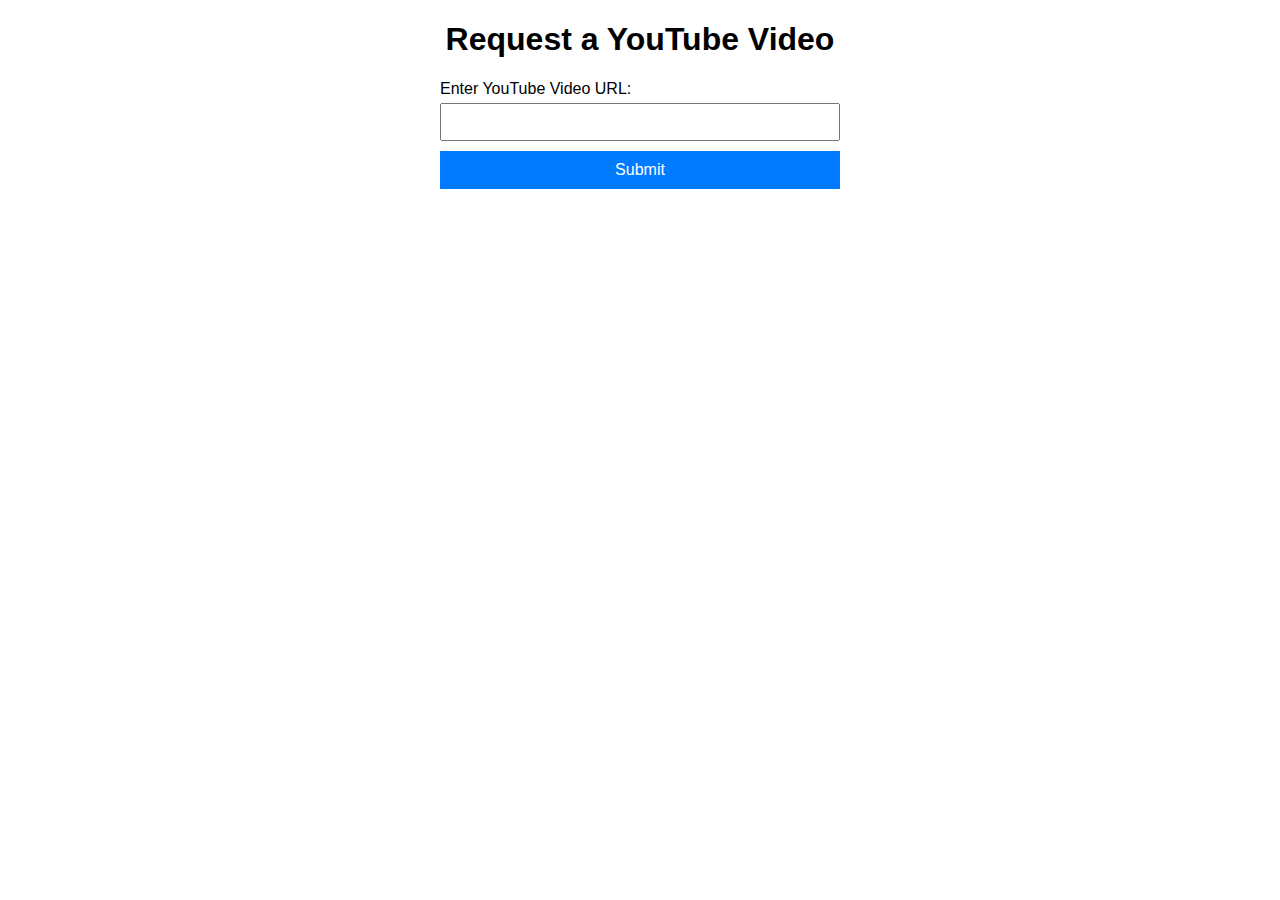
<file: request/request.html>
<!DOCTYPE html>
<html lang="en">
<head>
  <meta charset="UTF-8">
  <title>YouTube Video Request</title>
  <style>
    body {
      font-family: Arial, sans-serif;
      margin: 20px;
    }
    h1 {
      text-align: center;
    }
    form {
      display: flex;
      flex-direction: column;
      max-width: 400px;
      margin: 0 auto;
    }
    label {
      margin-bottom: 5px;
    }
    input[type="text"] {
      padding: 8px;
      margin-bottom: 10px;
      font-size: 16px;
    }
    button {
      padding: 10px;
      font-size: 16px;
      background-color: #007bff;
      color: white;
      border: none;
      cursor: pointer;
    }
    button:hover {
      background-color: #0056b3;
    }
  </style>
</head>
<body>
  <h1>Request a YouTube Video</h1>
  <form id="videoRequestForm">
    <label for="videoUrl">Enter YouTube Video URL:</label>
    <input type="text" id="videoUrl" required>
    <button type="submit">Submit</button>
  </form>

  <script>
    document.getElementById('videoRequestForm').addEventListener('submit', function(event) {
      event.preventDefault();
      const videoUrl = document.getElementById('videoUrl').value;
      addVideoToQueue(videoUrl);
    });

    async function addVideoToQueue(videoUrl) {
      try {
        const apiKey = 'AIzaSyCyLSO5IMUSmpyey8_lldRT3YNX9EHLDq4'; // Replace with your YouTube API key
        const playlistId = 'PLmq2OITGhSP4Q6O9uGOBhDFTrKWgKEIw2'; // Replace with your playlist ID

        const response = await fetch(`/add_to_queue?api_key=${apiKey}&playlist_id=${playlistId}`, {
          method: 'POST',
          headers: {
            'Content-Type': 'application/json'
          },
          body: JSON.stringify({ video_url: videoUrl })
        });

        if (response.ok) {
          const result = await response.json();
          alert(result.message); // Show success message to the user
        } else {
          throw new Error('Failed to add video to the queue');
        }
      } catch (error) {
        console.error(error);
        alert('An error occurred. Please try again later.');
      }
    }
  </script>
</body>
</html>
</file>
<file: index.css>
/* Google Fonts */
@import url(https://fonts.googleapis.com/css?family=Anonymous+Pro);

/* Global */
body{
  height: 100vh;
  margin: 0;
  display: flex;
  justify-content: center;
  align-items: center;
  color: rgba(255,255,255,.75);
  font-family: 'Anonymous Pro', monospace;  
  font-size: 25pt;
  background-color: rgb(25,25,25);
}

#line{
  position: relative;
}

.cursor{
  height: 2rem;
  width: 2px;
  margin-left:2px;
  background: rgba(255,255,255,.75);
  animation: blinkTextCursor 800ms infinite;
}

@keyframes blinkTextCursor{
  from{opacity: 1;}
  to{opacity: 0;}
}
</file>
<file: creatio/index.css>
*{
    margin:auto;
    padding:0;
}
html, body{
    height:100%;
}

body{
    background-color:#adadad;
    background-image:url(images/tio.png);    
    background-repeat: no-repeat;
    background-size:cover;
    background-attachment: fixed;
    background-blend-mode:overlay;
    background-position:center;
}
.header {
    padding: 30px;
    text-align: center;
    color:black;
    font-size: 20px;
    font-family:-apple-system, Helvetica Neue, sans-serif;
}
.header2 {
    position: absolute;
    top: 40px;
    left:90px;
    float: left;
    color: black;
    font-size: 15px;
    font-family:-apple-system, Helvetica Neue, sans-serif;
}
.header3 {
    position: absolute;
    top: 40px;
    right:220px;
    float: right;
    color: black;
    font-size: 15px;
    font-family:-apple-system, Helvetica Neue, sans-serif;
}
.minimenu {
    position: absolute;
    left: -80px;
    top: 50%;
    text-transform: uppercase;
    transform: rotate(270deg);
    font-size: 10px;   
    font-family: "Helvetica Neue",Helvetica,Roboto,Arial,sans-serif;
    font-weight: normal;
    font-style: normal;
    line-height: 1.5;
}
 h2 { 
    -webkit-text-fill-color: transparent;
    -webkit-text-stroke: 1px white;
    -webkit-font-smoothing: antialiased;
    font-family: "titling-gothic-fb-extended-outline-6", sans-serif;
    font-size: 60pt;
    text-align: center;
    position: absolute;
    top: 50%;
    left: 50%;
    margin-right: -50%;
    transform: translate(-50%, -50%)
        } 
  
        h2::before { 
            content: attr(data-text); 
            position: absolute; 
            top: 0;
            left: 0;
            white-space: nowrap;
            -webkit-text-fill-color: white; 
            -webkit-text-stroke: 0;
            overflow: hidden; 
            width: 0%; 
            transition: 1s; 
        } 
        h2:hover::before { 
            width: 100%; 
        } 
.headermenu {
    display: none;
    position: absolute;
    top: 40px;
    left:90px;
    float: left;
    color: black;
    font-size: 15px;
    font-family:-apple-system, Helvetica Neue, sans-serif;
}
@media screen and (max-width: 1110px) {
  .header2 {
    display: none;
  }
  .header3 {
    display: none;
  }
  .headermenu {
    display: block;
    float: left;
    text-align: left;
  }
}
/*side fucking bar, dont touch it*/
.sidebar {
  height: 100%;
  width: 0;
  position: fixed;
  z-index: 1;
  top: 0;
  left: 0;
  background-color: #111;
  overflow-x: hidden;
  transition: 0.5s;
  padding-top: 60px;
}

.sidebar a {
  padding: 8px 8px 8px 32px;
  text-decoration: none;
  font-size: 25px;
  font-family:-apple-system, Helvetica Neue, sans-serif;
  font-weight:bold;
  color: #818181;
  display: block;
  transition: 0.3s;
}

.sidebar a:hover {
  color: #f1f1f1;
}

.sidebar .closebtn {
  position: absolute;
  top: 0;
  right: 25px;
  font-size: 36px;
  margin-left: 50px;
}

#main {
  transition: margin-left .5s;
  padding: 16px;
}

/* On smaller screens, where height is less than 450px, change the style of the sidenav (less padding and a smaller font size) */
@media screen and (max-height: 450px) {
  .sidebar {padding-top: 15px;}
  .sidebar a {font-size: 18px;}
}
</file>
<file: invisible/index.css>
*{
    margin:auto;
    padding:0;
}
html, body{
    height:100%;
}

body{
    background-color:#adadad;
    background-image:url(images/2.jpg);    
    background-repeat: no-repeat;
    background-size:cover;
    background-attachment: fixed;
    background-blend-mode:overlay;
    background-position:center;
}
.header {
    padding: 30px;
    text-align: center;
    color:black;
    font-size: 20px;
    font-family:-apple-system, Helvetica Neue, sans-serif;
}
.header2 {
    position: absolute;
    top: 40px;
    left:90px;
    float: left;
    color: black;
    font-size: 15px;
    font-family:-apple-system, Helvetica Neue, sans-serif;
}
.header3 {
    position: absolute;
    top: 40px;
    right:220px;
    float: right;
    color: black;
    font-size: 15px;
    font-family:-apple-system, Helvetica Neue, sans-serif;
}
.minimenu {
    position: absolute;
    left: -80px;
    top: 50%;
    text-transform: uppercase;
    transform: rotate(270deg);
    font-size: 10px;   
    font-family: "Helvetica Neue",Helvetica,Roboto,Arial,sans-serif;
    font-weight: normal;
    font-style: normal;
    line-height: 1.5;
}
 h2 { 
    -webkit-text-fill-color: transparent;
    -webkit-text-stroke: 1px white;
    -webkit-font-smoothing: antialiased;
    font-family: "titling-gothic-fb-extended-outline-6", sans-serif;
    font-size: 60pt;
    text-align: center;
    position: absolute;
    top: 50%;
    left: 50%;
    margin-right: -50%;
    transform: translate(-50%, -50%)
        } 
  
        h2::before { 
            content: attr(data-text); 
            position: absolute; 
            top: 0;
            left: 0;
            white-space: nowrap;
            -webkit-text-fill-color: white; 
            -webkit-text-stroke: 0;
            overflow: hidden; 
            width: 0%; 
            transition: 1s; 
        } 
        h2:hover::before { 
            width: 100%; 
        } 
.headermenu {
    display: none;
    position: absolute;
    top: 40px;
    left:90px;
    float: left;
    color: black;
    font-size: 15px;
    font-family:-apple-system, Helvetica Neue, sans-serif;
}
@media screen and (max-width: 1110px) {
  .header2 {
    display: none;
  }
  .header3 {
    display: none;
  }
  .headermenu {
    display: block;
    float: left;
    text-align: left;
  }
}
/*side fucking bar, dont touch it*/
.sidebar {
  height: 100%;
  width: 0;
  position: fixed;
  z-index: 1;
  top: 0;
  left: 0;
  background-color: #111;
  overflow-x: hidden;
  transition: 0.5s;
  padding-top: 60px;
}

.sidebar a {
  padding: 8px 8px 8px 32px;
  text-decoration: none;
  font-size: 25px;
  font-family:-apple-system, Helvetica Neue, sans-serif;
  font-weight:bold;
  color: #818181;
  display: block;
  transition: 0.3s;
}

.sidebar a:hover {
  color: #f1f1f1;
}

.sidebar .closebtn {
  position: absolute;
  top: 0;
  right: 25px;
  font-size: 36px;
  margin-left: 50px;
}

#main {
  transition: margin-left .5s;
  padding: 16px;
}

/* On smaller screens, where height is less than 450px, change the style of the sidenav (less padding and a smaller font size) */
@media screen and (max-height: 450px) {
  .sidebar {padding-top: 15px;}
  .sidebar a {font-size: 18px;}
}
</file>
<file: boys.css>
/* Google Fonts */
@import url(https://fonts.googleapis.com/css?family=Anonymous+Pro);

/* Global */
body{
  height: 100vh;
  margin: 0;
  display: flex;
  justify-content: center;
  align-items: center;
  color: rgba(255,255,255,.75);
  font-family: 'Anonymous Pro', monospace;  
  font-size: 25pt;
  background-color: rgb(25,25,25);
}

#line{
  position: relative;
}

.cursor{
  height: 2rem;
  width: 2px;
  margin-left:2px;
  background: rgba(255,255,255,.75);
  animation: blinkTextCursor 800ms infinite;
}

@keyframes blinkTextCursor{
  from{opacity: 1;}
  to{opacity: 0;}
}
</file>
<file: style.css>
*{
    margin:auto;
    padding:0;
}
html, body{
    height:100%;
}

body{
    background-color:#161415
    /*background-attachment: fixed;
    background-size:cover;
    background-blend-mode:soft-light;
    background-position:center;
    background-repeat: no-repeat;
    background-size: auto;*/
}
footer{
  position: absolute;
  font-size: 13pt;
  font-family:-apple-system, Helvetica Neue, sans-serif;
  width: 100%;
  overflow-x: hidden;
  font-weight: 500;
}
.feet {
  color: white;
  position: relative;
  text-align: center;
  width: 100%;
  padding: 20px;
}
.download {
  color: white;
  position: relative;
  left: 575px;
  top: 10px;
  font-size: 10pt;
  font-family:-apple-system, Helvetica Neue, sans-serif;
  width: 100%;
}
.hinhanh {
  display: block;
  margin-left: auto;
  margin-right: auto;
  width: 70%;
}

.main {
    display: block;
    padding: 30px;
    text-align: center;
    color: white;
    font-size: 20px;
    font-family:-apple-system, Helvetica Neue, sans-serif;

}
</file>
<file: text.css>
/* Google Fonts */
@import url(https://fonts.googleapis.com/css?family=Anonymous+Pro);

/* Global */
body{
  height: 100vh;
  margin: 0;
  display: flex;
  justify-content: center;
  align-items: center;
  color: rgba(255,255,255,.75);
  font-family: 'Anonymous Pro', monospace;  
  font-size: 30pt;
  background-color: rgb(25,25,25);
}

#line{
  position: relative;
}

.cursor{
  height: 2rem;
  width: 2px;
  margin-left:2px;
  background: rgba(255,255,255,.75);
  animation: blinkTextCursor 800ms infinite;
}

@keyframes blinkTextCursor{
  from{opacity: 1;}
  to{opacity: 0;}
}
</file>
<file: creatio/more.css>
*{
    margin:auto;
    padding:0;
    box-sizing: border-box;
}
html, body{
    height:100%;
}

body{
    background-color:purple;
    background-image:url(images/about.gif);
    background-repeat: no-repeat;
    background-position:center;
    background-attachment: fixed;
    background-size:cover;
    background-blend-mode:screen;
}
.header {
    padding: 30px;
    text-align: center;
    color:black;
    font-size: 20px;
    font-family:-apple-system, Helvetica Neue, sans-serif;
}
.header2 {
    position: absolute;
    top: 40px;
    left:90px;
    color: black;
    font-size: 15px;
    font-family:-apple-system, Helvetica Neue, sans-serif;
}
.header3 {
    position: absolute;
    top: 40px;
    right:220px;
    float: right;
    color: black;
    font-size: 15px;
    font-family:-apple-system, Helvetica Neue, sans-serif;
}
.doanvan2 {
  font-size:20px;
  font-family:monospace;
  position:absolute;
  text-align:left;
  left:35px;
  top:25%;
}
.star {
        visibility: hidden;
       /* position: absolute;
        top: 50%;
        left: 50%;
        transform: translate(-50%, -50%);*/

    }

    .fadeIn {
        -webkit-animation: animat_show 0.8s;
        animation: animat_show 0.8s;
        visibility: visible !important;
    }

    @-webkit-keyframes animat_show{
        0%{opacity:0}
        100%{opacity:1}
    }  
.fa-facebook-square {
font-size: 48px;
}
.fa-inbox
{ font-size: 48px; }
.fa-instagram
{font-size: 48px;}
.fab:hover {
  opacity: 0.7;
}
.fas:hover {
  opacity: 0.7;
}
{ font-size: 48px; }
#fuck { cursor: pointer; }

/*side fucking bar for responsive, dont touch it*/
.headermenu {
    display: none;
    position: absolute;
    top: 40px;
    left:90px;
    float: left;
    color: black;
    font-size: 15px;
    font-family:-apple-system, Helvetica Neue, sans-serif;
}
@media screen and (max-width: 1110px) {
  .header2 {
    display: none;
  }
  .header3 {
    display: none;
  }
  .headermenu {
    display: block;
    float: left;
    text-align: left;
  }
}
.sidebar {
  height: 100%;
  width: 0;
  position: fixed;
  z-index: 1;
  top: 0;
  left: 0;
  background-color: #111;
  overflow-x: hidden;
  transition: 0.5s;
  padding-top: 60px;
}

.sidebar a {
  padding: 8px 8px 8px 32px;
  text-decoration: none;
  font-size: 25px;
  font-family:-apple-system, Helvetica Neue, sans-serif;
  font-weight:bold;
  color: #818181;
  display: block;
  transition: 0.3s;
}

.sidebar a:hover {
  color: #f1f1f1;
}

.sidebar .closebtn {
  position: absolute;
  top: 0;
  right: 25px;
  font-size: 36px;
  margin-left: 50px;
}

#main {
  transition: margin-left .5s;
  padding: 16px;
}

/* On smaller screens, where height is less than 450px, change the style of the sidenav (less padding and a smaller font size) */
@media screen and (max-height: 450px) {
  .sidebar {padding-top: 15px;}
  .sidebar a {font-size: 18px;}
}
</file>
<file: invisible/blog.css>
*{
    margin:auto;
    padding:0;
    box-sizing: border-box;
}
html, body{
    height:100%;
}

body{
    background-color:#292929;
    background-repeat: no-repeat;
    background-position:center;
    background-attachment: fixed;
    background-size:cover;
    background-blend-mode:soft-light;
}
.header {
    padding: 30px;
    text-align: center;
    color:black;
    font-size: 20px;
    font-family:-apple-system, Helvetica Neue, sans-serif;
}
.header2 {
    position: absolute;
    top: 40px;
    left:90px;
    font-size: 15px;
    font-family:-apple-system, Helvetica Neue, sans-serif;
}
.header3 {
    position: absolute;
    top: 40px;
    right:90px;
    font-size: 15px;
    font-family:-apple-system, Helvetica Neue, sans-serif;
}
.doanvan {
  font-size:20px;
  color: white;
  font-family:bodoni mt;
  position:absolute;
  text-align:center;
  top: 50%;
  left: 50%;
  transform: translate(-50%, -50%);
}
@media screen and (max-width: 1110px) {
  .header2 {
    display: none;
  }
  .header3 {
    display: none;
  }
}
</file>
<file: invisible/lyrics.css>
*{
    margin:0;
    padding:0;
    box-sizing: border-box;
}
html, body{
   height:100%;
}
body{

    background-color:#ffffff;
    background-position:center;
    background-size:cover;
    background-blend-mode:soft-light;
}
footer{
  position: absolute;
  background-color: white;
  font-size: 12pt;
  font-family:  'Roboto', sans-serif;
  width: 100%;
}
.feet {
  position: relative;
  text-align: center;
  width: 100%;
  padding: 50px;
}
.textthing {
      font-family:-apple-system, Helvetica Neue, sans-serif;
    font-size: 20px;
position: absolute;
  right: 35px;
   color: #de1b19;
}
.things {
  right:435px;
   top:25%;
}
.thing2 {

  right:435px;
   top:75%;
}
.thing3 {

  right:245px;
   top:55%;
}
.thing4 {

  right:35px;
   top:25%;
}
.mini {
  font-family: 'HelveticaLTPro', "Hiragino Kaku Gothic Pro","ヒラギノ角ゴ Pro W3","メイリオ",Meiryo,"ＭＳ Ｐゴシック",Arial,Verdana,sans-serif;
  position:absolute;
  letter-spacing: -0.7px;
  font-size: 17px;
  line-height: 1.3;
  text-align: left;
  left:35px;
  top:25%;
  float: left;
}
.sidebar {
  height: 100%;
  width: 0;
  position: fixed;
  z-index: 1;
  top: 0;
  left: 0;
  background-color: #111;
  overflow-x: hidden;
  transition: 0.5s;
  padding-top: 60px;
}
.sidebar a {
  padding: 8px 8px 8px 32px;
  text-decoration: none;
  font-size: 25px;
  font-family:-apple-system, Helvetica Neue, sans-serif;
  font-weight:bold;
  color: #818181;
  display: block;
  transition: 0.3s;
}

.sidebar a:hover {
  color: #f1f1f1;
}

.sidebar .closebtn {
  position: absolute;
  top: 0;
  right: 25px;
  font-size: 36px;
  margin-left: 50px;
}

.openbtn {
  position:absolute;
  top:65px;
  left: 100px;

}
.openbtn span {
  display: block;
  width: 30px;
  height: 5px;
  background: #151719;
  margin: 5px 0px;
}

.openbtn:hover {
  opacity: 0.7;
}

#main {
  transition: margin-left .5s;
  padding: 16px;
}
#main2 {
  transition: margin-left .5s;
  padding: 16px;
}

/* On smaller screens, where height is less than 450px, change the style of the sidenav (less padding and a smaller font size) */
@media screen and (max-height: 450px) {
  .sidebar {padding-top: 15px;}
  .sidebar a {font-size: 18px;}
}
.header {
    padding: 40px;
    text-align: center;
    color:black;
    font-size: 20px;
    font-family:-apple-system, Helvetica Neue, sans-serif;
}
.clickmore {
position: absolute;
text-align: center;
top: 40%;
left: 10%; /* responsive thi thay thanh 2%*/
}
#fuck { cursor: pointer; }

 
@media screen and (max-width: 1110px) {
  .clickmore {
    left: 2%;
    top: 20%;
    font-size: 10pt;
  }
</file>
